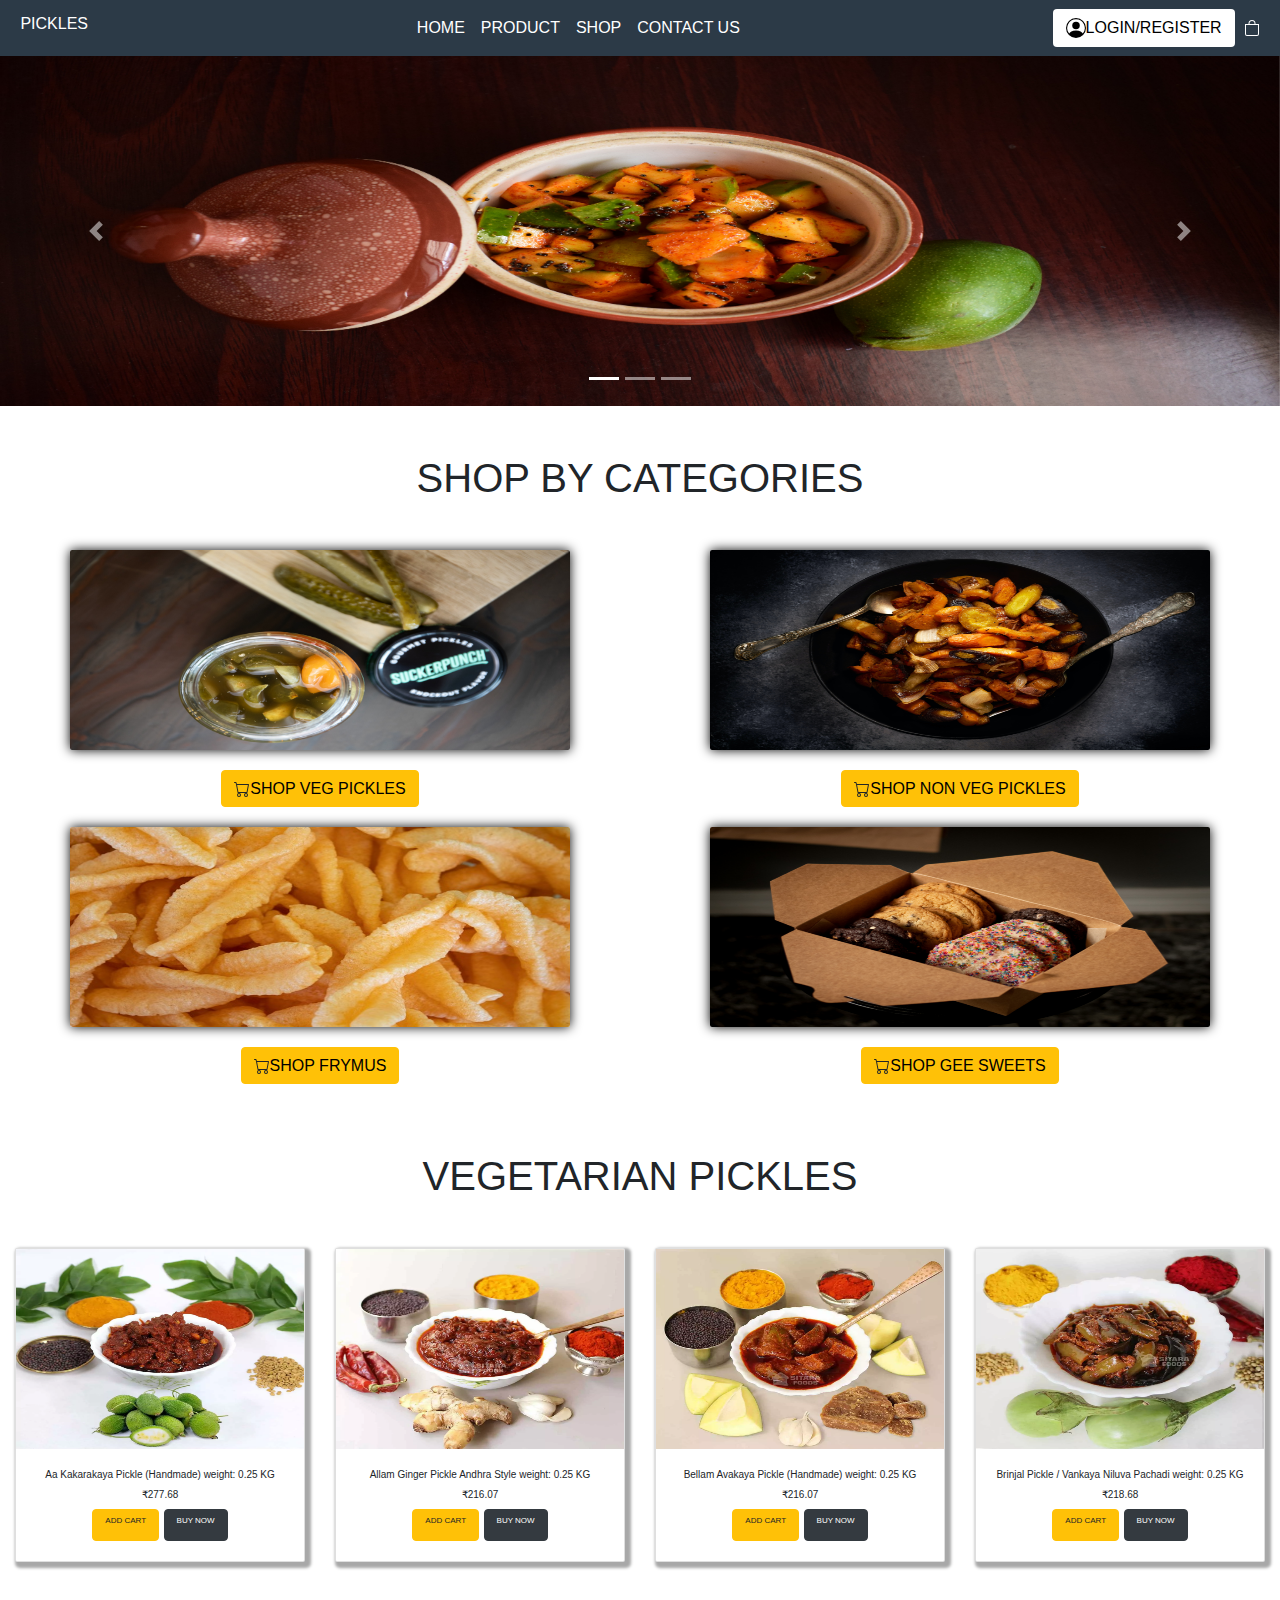
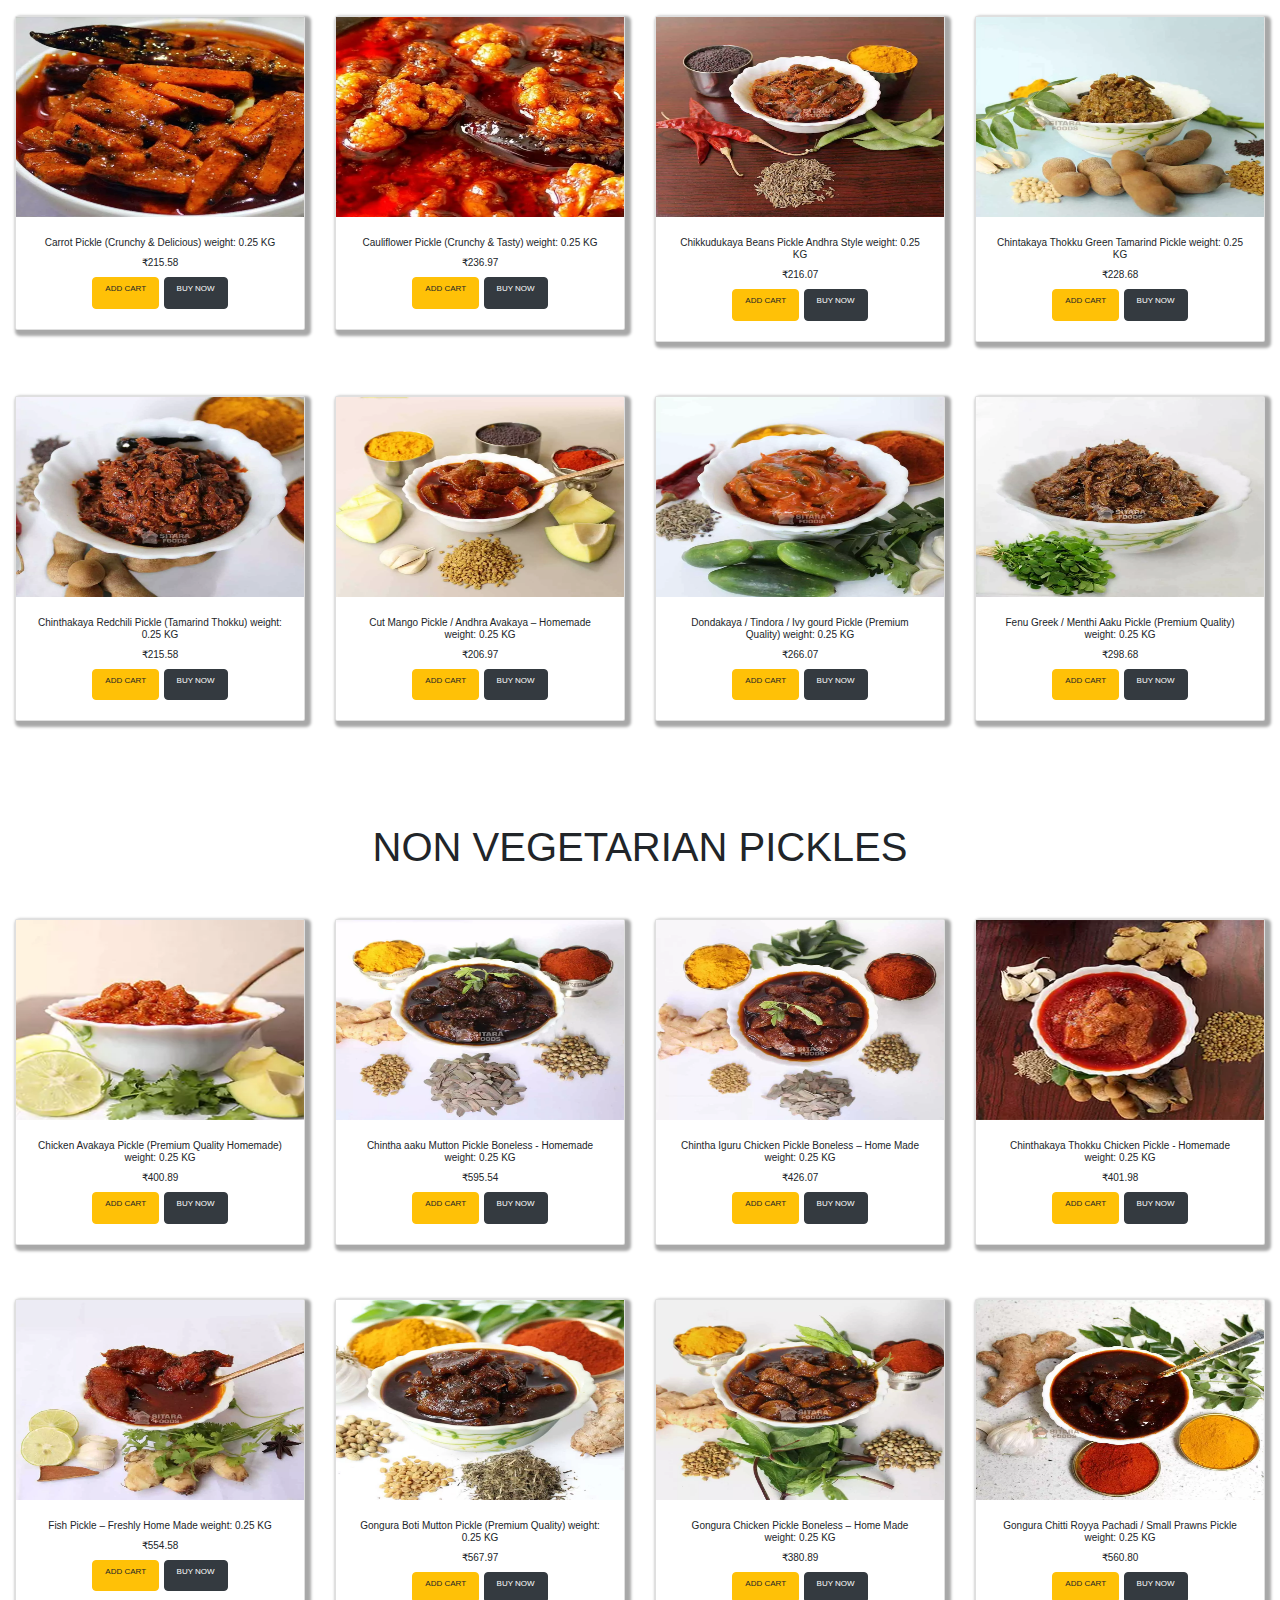
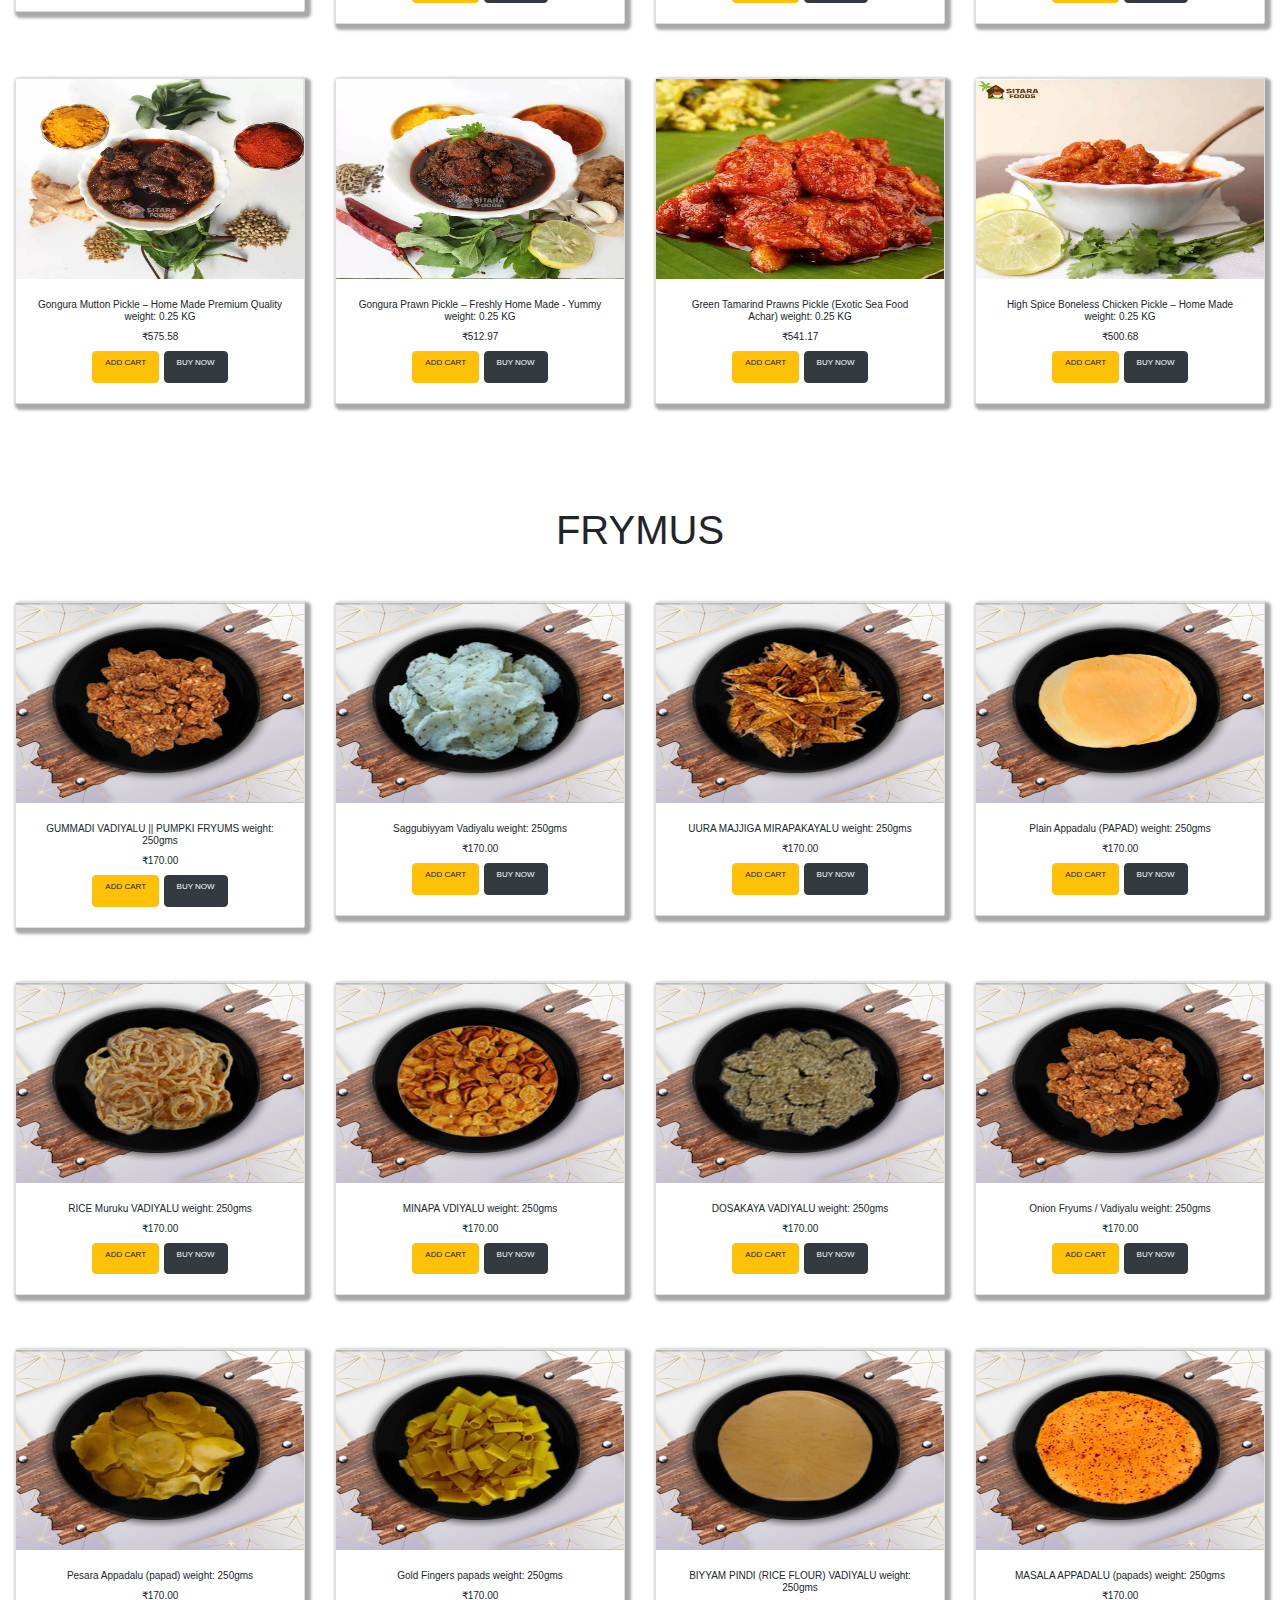
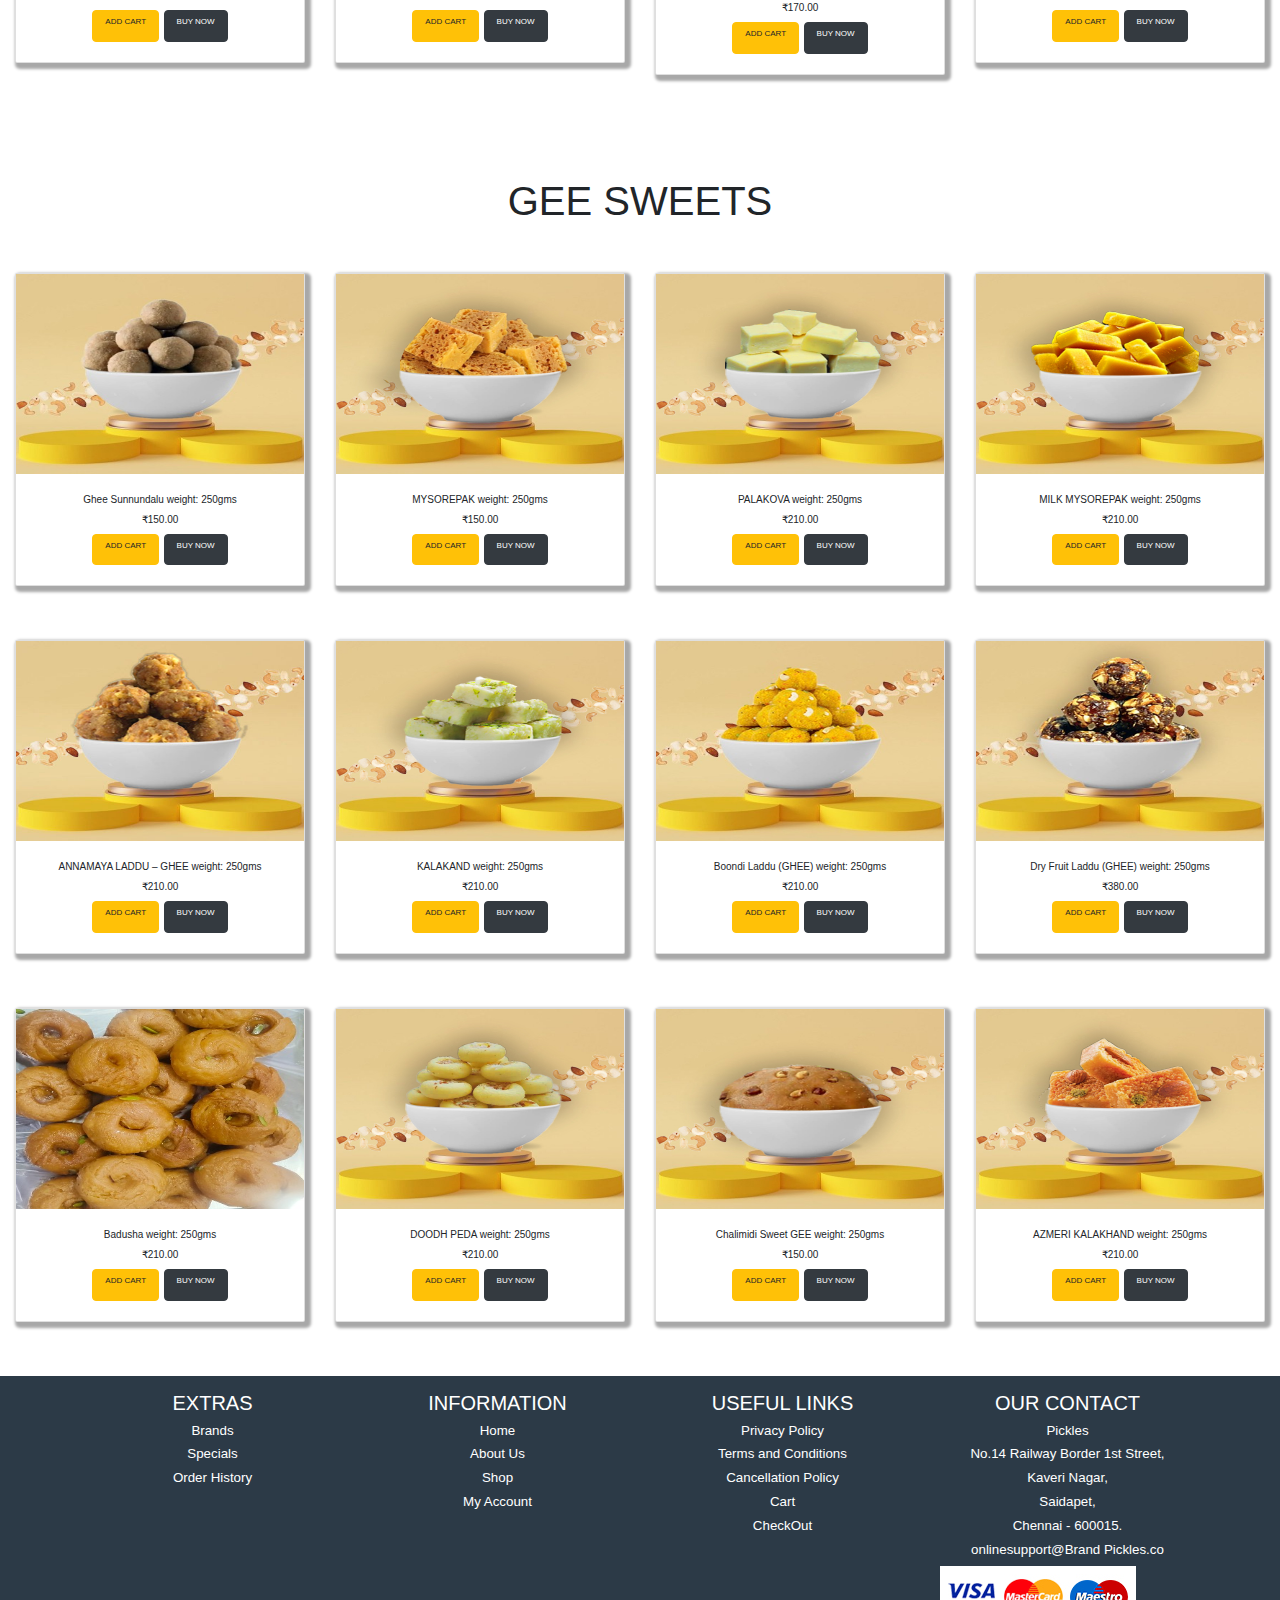
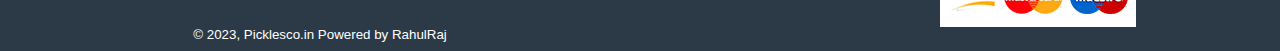
<file: index.html>
<!DOCTYPE html>
<html lang="en">
<head>
    <meta charset="UTF-8">
    <meta http-equiv="X-UA-Compatible" content="IE=edge">
    <meta name="viewport" content="width=device-width, initial-scale=1.0">
    <title>Pickle</title>
     <!-- CSS only -->
     <link href="https://cdn.jsdelivr.net/npm/bootstrap@5.2.2/dist/css/bootstrap.min.css" rel="stylesheet" 
     integrity="sha384-Zenh87qX5JnK2Jl0vWa8Ck2rdkQ2Bzep5IDxbcnCeuOxjzrPF/et3URy9Bv1WTRi" crossorigin="anonymous">
     <link rel="stylesheet" href="https://cdn.jsdelivr.net/npm/bootstrap@4.0.0/dist/css/bootstrap.min.css"
     integrity="sha384-Gn5384xqQ1aoWXA+058RXPxPg6fy4IWvTNh0E263XmFcJlSAwiGgFAW/dAiS6JXm" crossorigin="anonymous">
     <link rel="stylesheet" href="Style.css">
</head>
<body>
    <!-- NAVBAR -->
        <nav class="navbar navbar-expand-lg"  id="navbar">
                <a class="navbar-brand" href="#" style="color: rgb(255, 255, 255)"><h6>&nbsp;PICKLES</h6></a>
                <button class="navbar-toggler" type="button" style="color: rgb(255, 255, 255);"  data-bs-toggle="collapse"   data-bs-target="#navbarNav"  aria-expanded="false" >
                </style>
                <svg xmlns="http://www.w3.org/2000/svg" width="24" height="24" fill="currentColor" class="bi bi-card-list" viewBox="0 0 16 16">
                    <path d="M14.5 3a.5.5 0 0 1 .5.5v9a.5.5 0 0 1-.5.5h-13a.5.5 0 0 1-.5-.5v-9a.5.5 0 0 1 .5-.5h13zm-13-1A1.5 1.5 0 0 0 0 3.5v9A1.5 1.5 0 0 0 1.5 14h13a1.5 1.5 0 0 0 1.5-1.5v-9A1.5 1.5 0 0 0 14.5 2h-13z"/>
                    <path d="M5 8a.5.5 0 0 1 .5-.5h7a.5.5 0 0 1 0 1h-7A.5.5 0 0 1 5 8zm0-2.5a.5.5 0 0 1 .5-.5h7a.5.5 0 0 1 0 1h-7a.5.5 0 0 1-.5-.5zm0 5a.5.5 0 0 1 .5-.5h7a.5.5 0 0 1 0 1h-7a.5.5 0 0 1-.5-.5zm-1-5a.5.5 0 1 1-1 0 .5.5 0 0 1 1 0zM4 8a.5.5 0 1 1-1 0 .5.5 0 0 1 1 0zm0 2.5a.5.5 0 1 1-1 0 .5.5 0 0 1 1 0z"/>
                  </svg>
                </button>
                <div class="collapse navbar-collapse" id="navbarNav" >
                    <ul class="navbar-nav mx-auto">    
                        <li class="nav-item" >
                            <a class="nav-link" href="#"  style="color: rgb(255, 255, 255)">HOME</a>
                        </li>
                        <li class="nav-item">
                            <a class="nav-link" href="#product" style="color: rgb(255, 255, 255)">PRODUCT</a>
                          </li>
                        <li class="nav-item">
                            <a class="nav-link" href="#veg" style="color: rgb(255, 255, 255)">SHOP</a>
                        </li>
                        <li class="nav-item">
                            <a class="nav-link" href="#contact" style="color: rgb(255, 255, 255)">CONTACT US</a>
                        </li>
                    </ul>
                    <div class="flexx">
                        <button class="btn " style="color:  black" id="btnn"><svg xmlns="http://www.w3.org/2000/svg" width="20" height="20" fill="currentColor" class="bi bi-person-circle" viewBox="0 0 16 16">
                            <path d="M11 6a3 3 0 1 1-6 0 3 3 0 0 1 6 0z"/>
                            <path fill-rule="evenodd" d="M0 8a8 8 0 1 1 16 0A8 8 0 0 1 0 8zm8-7a7 7 0 0 0-5.468 11.37C3.242 11.226 4.805 10 8 10s4.757 1.225 5.468 2.37A7 7 0 0 0 8 1z"/>
                          </svg>LOGIN/REGISTER</button>
                          &nbsp;&nbsp;
                          <svg style="color: rgb(255, 255, 255)" xmlns="http://www.w3.org/2000/svg" width="16" height="16" fill="currentColor" class="bi bi-bag" viewBox="0 0 16 16" id="bag">
                            <path d="M8 1a2.5 2.5 0 0 1 2.5 2.5V4h-5v-.5A2.5 2.5 0 0 1 8 1zm3.5 3v-.5a3.5 3.5 0 1 0-7 0V4H1v10a2 2 0 0 0 2 2h10a2 2 0 0 0 2-2V4h-3.5zM2 5h12v9a1 1 0 0 1-1 1H3a1 1 0 0 1-1-1V5z"/>
                          </svg>&nbsp;
                    </div>
                    
                </div>
        </nav>
    <!-- Carousel -->
    <section id="#">
        <div id="carouselExampleIndicators" class="carousel slide" data-ride="carousel">
            <ol class="carousel-indicators">
              <li data-target="#carouselExampleIndicators" data-slide-to="0" class="active"></li>
              <li data-target="#carouselExampleIndicators" data-slide-to="1"></li>
              <li data-target="#carouselExampleIndicators" data-slide-to="2"></li>
            </ol>
            <div class="carousel-inner">
              <div class="carousel-item active">
                <img class="d-block w-100 img-fluid" src="sll3.jpg"  alt="First slide">
              </div>
              <div class="carousel-item">
                <img class="d-block w-100 img-fluid"  src="slide1.jpg"  alt="Second slide">
              </div>
              <div class="carousel-item">
                <img class="d-block w-100 img-fluid" src="sl2.jpg" alt="Third slide">
              </div>
            </div>
            <a class="carousel-control-prev" href="#carouselExampleIndicators" role="button" data-slide="prev">
              <span class="carousel-control-prev-icon" aria-hidden="true"></span>
              <span class="sr-only">Previous</span>
            </a>
            <a class="carousel-control-next" href="#carouselExampleIndicators" role="button" data-slide="next">
              <span class="carousel-control-next-icon" aria-hidden="true"></span>
              <span class="sr-only">Next</span>
            </a>
          </div>
    </section>
    <!-- Product -->
    <section id="product">
        <div class="container-fluid">
            <h1 class="text-center my-5">SHOP BY CATEGORIES</h1>
            <div class="row"> 
                <div class="col-lg-6">
                    <div class="card">
                        <img class="img-fluid mx-auto d-block" src="vegpick.jpg" alt="dcc">
                    </div>
                    <div class="card-body text-center">
                        <button class="btn btn-warning "><svg xmlns="http://www.w3.org/2000/svg" width="16" height="16" fill="currentColor" class="bi bi-cart" viewBox="0 0 16 16">
                            <path d="M0 1.5A.5.5 0 0 1 .5 1H2a.5.5 0 0 1 .485.379L2.89 3H14.5a.5.5 0 0 1 .491.592l-1.5 8A.5.5 0 0 1 13 12H4a.5.5 0 0 1-.491-.408L2.01 3.607 1.61 2H.5a.5.5 0 0 1-.5-.5zM3.102 4l1.313 7h8.17l1.313-7H3.102zM5 12a2 2 0 1 0 0 4 2 2 0 0 0 0-4zm7 0a2 2 0 1 0 0 4 2 2 0 0 0 0-4zm-7 1a1 1 0 1 1 0 2 1 1 0 0 1 0-2zm7 0a1 1 0 1 1 0 2 1 1 0 0 1 0-2z"/>
                          </svg><a href="#veg" style="color: black;"><h6 class="mx-auto d-block">SHOP VEG PICKLES</h6></a></button> 
                    </div>
                </div>
                <div class="col-lg-6">
                    <div class="card">
                        <img class="img-fluid mx-auto d-block" src="non veg.jpg" alt="dcc">
                    </div>
                    <div class="card-body text-center">
                        <button class="btn btn-warning "><svg xmlns="http://www.w3.org/2000/svg" width="16" height="16" fill="currentColor" class="bi bi-cart" viewBox="0 0 16 16">
                            <path d="M0 1.5A.5.5 0 0 1 .5 1H2a.5.5 0 0 1 .485.379L2.89 3H14.5a.5.5 0 0 1 .491.592l-1.5 8A.5.5 0 0 1 13 12H4a.5.5 0 0 1-.491-.408L2.01 3.607 1.61 2H.5a.5.5 0 0 1-.5-.5zM3.102 4l1.313 7h8.17l1.313-7H3.102zM5 12a2 2 0 1 0 0 4 2 2 0 0 0 0-4zm7 0a2 2 0 1 0 0 4 2 2 0 0 0 0-4zm-7 1a1 1 0 1 1 0 2 1 1 0 0 1 0-2zm7 0a1 1 0 1 1 0 2 1 1 0 0 1 0-2z"/>
                          </svg><a href="#non-veg" style="color: black;"><h6 class="mx-auto d-block">SHOP NON VEG PICKLES</h6></a></button> 
                    </div>
                </div>
                <div class="col-lg-6">
                    <div class="card">
                        <img class="img-fluid mx-auto d-block" src="frymus.jpg" alt="dcc">
                    </div>
                    <div class="card-body text-center">
                        <button class="btn btn-warning "><svg xmlns="http://www.w3.org/2000/svg" width="16" height="16" fill="currentColor" class="bi bi-cart" viewBox="0 0 16 16">
                            <path d="M0 1.5A.5.5 0 0 1 .5 1H2a.5.5 0 0 1 .485.379L2.89 3H14.5a.5.5 0 0 1 .491.592l-1.5 8A.5.5 0 0 1 13 12H4a.5.5 0 0 1-.491-.408L2.01 3.607 1.61 2H.5a.5.5 0 0 1-.5-.5zM3.102 4l1.313 7h8.17l1.313-7H3.102zM5 12a2 2 0 1 0 0 4 2 2 0 0 0 0-4zm7 0a2 2 0 1 0 0 4 2 2 0 0 0 0-4zm-7 1a1 1 0 1 1 0 2 1 1 0 0 1 0-2zm7 0a1 1 0 1 1 0 2 1 1 0 0 1 0-2z"/>
                          </svg><a href="#fry" style="color: black;"><h6 class="mx-auto d-block">SHOP FRYMUS</h6></a></button> 
                    </div>
                </div>
                <div class="col-lg-6">
                    <div class="card">
                        <img class="img-fluid mx-auto d-block" src="sweets.jpg" alt="dcc">
                    </div>
                    <div class="card-body text-center">
                        <button class="btn btn-warning "><svg xmlns="http://www.w3.org/2000/svg" width="16" height="16" fill="currentColor" class="bi bi-cart" viewBox="0 0 16 16">
                            <path d="M0 1.5A.5.5 0 0 1 .5 1H2a.5.5 0 0 1 .485.379L2.89 3H14.5a.5.5 0 0 1 .491.592l-1.5 8A.5.5 0 0 1 13 12H4a.5.5 0 0 1-.491-.408L2.01 3.607 1.61 2H.5a.5.5 0 0 1-.5-.5zM3.102 4l1.313 7h8.17l1.313-7H3.102zM5 12a2 2 0 1 0 0 4 2 2 0 0 0 0-4zm7 0a2 2 0 1 0 0 4 2 2 0 0 0 0-4zm-7 1a1 1 0 1 1 0 2 1 1 0 0 1 0-2zm7 0a1 1 0 1 1 0 2 1 1 0 0 1 0-2z"/>
                          </svg><a href="#gee-sweet" style="color: black;"><h6 class="mx-auto d-block">SHOP GEE SWEETS</h6></a></button> 
                    </div>
            </div>
    </section>
    <!-- VEG PICKLES-->
    <section id="veg">
        <div class="container-fluid">
            <h1 class="text-center my-5">VEGETARIAN PICKLES</h1>
            <div class="row">
                <div class="col-lg-3">
                    <div class="card">
                        <img class="img-fluid mx-auto d-block" src="veg1.webp" alt="dcc">
                        <div class="card-body text-center">
                            <h5 class="card-text">Aa Kakarakaya Pickle (Handmade) 
                                weight: 0.25 KG</h5>
                            <h5 class="card-text">₹277.68</h5>
                            <button class="btn btn-warning "><h6 class="mx-auto d-block">ADD CART</h6></button> <button class="btn btn-dark"><h6 class="mx-auto d-block">BUY NOW</h6></button>
                        </div>
                    </div>
                    <br>
                </div>
                <div class="col-lg-3">
                    <div class="card">
                        <img class="img-fluid mx-auto d-block" src="veg2.webp" alt="dcc">
                        <div class="card-body text-center">
                            <h5 class="card-text">Allam Ginger Pickle Andhra Style
                                weight: 0.25 KG</h5>
                            <h5 class="card-text">₹216.07</h5>
                            <button class="btn btn-warning "><h6 class="mx-auto d-block">ADD CART</h6></button> <button class="btn btn-dark"><h6 class="mx-auto d-block">BUY NOW</h6></button>
                        </div>
                    </div>
                    <br>
                </div>
                <div class="col-lg-3">
                    <div class="card">
                        <img class="img-fluid mx-auto d-block" src="veg3.webp" alt="dcc">
                        <div class="card-body text-center">
                            <h5 class="card-text">Bellam Avakaya Pickle (Handmade)
                                weight: 0.25 KG</h5>
                            <h5 class="card-text">₹216.07</h5>
                            <button class="btn btn-warning "><h6 class="mx-auto d-block">ADD CART</h6></button> <button class="btn btn-dark"><h6 class="mx-auto d-block">BUY NOW</h6></button>
                        </div>
                    </div>
                    <br>
                </div>
                <div class="col-lg-3">
                    <div class="card">
                        <img class="img-fluid mx-auto d-block" src="veg4.webp" alt="dcc">
                        <div class="card-body text-center">
                            <h5 class="card-text">Brinjal Pickle / Vankaya Niluva Pachadi
                                weight: 0.25 KG</h5>
                            <h5 class="card-text">₹218.68</h5>
                            <button class="btn btn-warning "><h6 class="mx-auto d-block">ADD CART</h6></button> <button class="btn btn-dark"><h6 class="mx-auto d-block">BUY NOW</h6></button>
                        </div>
                    </div>
                    <br>
                </div>
                <div class="col-lg-3">
                    <div class="card">
                        <img class="img-fluid mx-auto d-block" src="veg5.webp" alt="dcc">
                        <div class="card-body text-center">
                            <h5 class="card-text">
                                Carrot Pickle (Crunchy & Delicious) 
                                weight: 0.25 KG</h5>
                            <h5 class="card-text">₹215.58</h5>
                            <button class="btn btn-warning "><h6 class="mx-auto d-block">ADD CART</h6></button> <button class="btn btn-dark"><h6 class="mx-auto d-block">BUY NOW</h6></button>
                        </div>
                    </div>
                    <br>
                </div>
                <div class="col-lg-3">
                    <div class="card">
                        <img class="img-fluid mx-auto d-block" src="veg6.webp" alt="dcc">
                        <div class="card-body text-center">
                            <h5 class="card-text">
                                Cauliflower Pickle (Crunchy & Tasty)
                                weight: 0.25 KG</h5>
                            <h5 class="card-text">₹236.97</h5>
                            <button class="btn btn-warning "><h6 class="mx-auto d-block">ADD CART</h6></button> <button class="btn btn-dark"><h6 class="mx-auto d-block">BUY NOW</h6></button>
                        </div>
                    </div>
                    <br>
                </div>
                <div class="col-lg-3">
                    <div class="card">
                        <img class="img-fluid mx-auto d-block" src="veg7.webp" alt="dcc">
                        <div class="card-body text-center">
                            <h5 class="card-text">
                                Chikkudukaya Beans Pickle Andhra Style
                                weight: 0.25 KG</h5>
                            <h5 class="card-text">₹216.07</h5>
                            <button class="btn btn-warning "><h6 class="mx-auto d-block">ADD CART</h6></button> <button class="btn btn-dark"><h6 class="mx-auto d-block">BUY NOW</h6></button>
                        </div>
                    </div>
                    <br>
                </div>
                <div class="col-lg-3">
                    <div class="card">
                        <img class="img-fluid mx-auto d-block" src="veg8.webp" alt="dcc">
                        <div class="card-body text-center">
                            <h5 class="card-text">
                                Chintakaya Thokku Green Tamarind Pickle
                                weight: 0.25 KG</h5>
                            <h5 class="card-text">₹228.68</h5>
                            <button class="btn btn-warning "><h6 class="mx-auto d-block">ADD CART</h6></button> <button class="btn btn-dark"><h6 class="mx-auto d-block">BUY NOW</h6></button>
                        </div>
                    </div>
                    <br>
                </div>
                <div class="col-lg-3">
                    <div class="card">
                        <img class="img-fluid mx-auto d-block" src="veg9.webp" alt="dcc">
                        <div class="card-body text-center">
                            <h5 class="card-text">
                                Chinthakaya Redchili Pickle (Tamarind Thokku)
                                weight: 0.25 KG</h5>
                            <h5 class="card-text">₹215.58</h5>
                            <button class="btn btn-warning "><h6 class="mx-auto d-block">ADD CART</h6></button> <button class="btn btn-dark"><h6 class="mx-auto d-block">BUY NOW</h6></button>
                        </div>
                    </div>
                    <br>
                </div>
                <div class="col-lg-3">
                    <div class="card">
                        <img class="img-fluid mx-auto d-block" src="veg10.webp" alt="dcc">
                        <div class="card-body text-center">
                            <h5 class="card-text">
                                Cut Mango Pickle / Andhra Avakaya – Homemade
                                weight: 0.25 KG</h5>
                            <h5 class="card-text">₹206.97</h5>
                            <button class="btn btn-warning "><h6 class="mx-auto d-block">ADD CART</h6></button> <button class="btn btn-dark"><h6 class="mx-auto d-block">BUY NOW</h6></button>
                        </div>
                    </div>
                    <br>
                </div>
                <div class="col-lg-3">
                    <div class="card">
                        <img class="img-fluid mx-auto d-block" src="veg11.webp" alt="dcc">
                        <div class="card-body text-center">
                            <h5 class="card-text">
                                Dondakaya / Tindora / Ivy gourd Pickle (Premium Quality)
                                weight: 0.25 KG</h5>
                            <h5 class="card-text">₹266.07</h5>
                            <button class="btn btn-warning "><h6 class="mx-auto d-block">ADD CART</h6></button> <button class="btn btn-dark"><h6 class="mx-auto d-block">BUY NOW</h6></button>
                        </div>
                    </div>
                    <br>
                </div>
                <div class="col-lg-3">
                    <div class="card">
                        <img class="img-fluid mx-auto d-block" src="veg12.webp" alt="dcc">
                        <div class="card-body text-center">
                            <h5 class="card-text">
                                Fenu Greek / Menthi Aaku Pickle (Premium Quality)
                                weight: 0.25 KG</h5>
                            <h5 class="card-text">₹298.68</h5>
                            <button class="btn btn-warning "><h6 class="mx-auto d-block">ADD CART</h6></button> <button class="btn btn-dark"><h6 class="mx-auto d-block">BUY NOW</h6></button>
                        </div>
                    </div>
                    <br>
                </div>
            </div>
        </div>
    </section>
     <!--Non  VEG PICKLES-->
     <section id="non-veg">
        <div class="container-fluid">
            <h1 class="text-center my-5">NON VEGETARIAN PICKLES</h1>
            <div class="row">
                <div class="col-lg-3">
                    <div class="card">
                        <img class="img-fluid mx-auto d-block" src="nonveg1.webp" alt="dcc">
                        <div class="card-body text-center">
                            <h5 class="card-text">Chicken Avakaya Pickle (Premium Quality Homemade)
                                weight: 0.25 KG</h5>
                            <h5 class="card-text">₹400.89 </h5>
                            <button class="btn btn-warning "><h6 class="mx-auto d-block">ADD CART</h6></button> <button class="btn btn-dark"><h6 class="mx-auto d-block">BUY NOW</h6></button>
                        </div>
                    </div>
                    <br>
                </div>
                <div class="col-lg-3">
                    <div class="card">
                        <img class="img-fluid mx-auto d-block" src="nonveg2.webp" alt="dcc">
                        <div class="card-body text-center">
                            <h5 class="card-text">Chintha aaku Mutton Pickle Boneless - Homemade
                                  weight: 0.25 KG</h5>
                            <h5 class="card-text">₹595.54 </h5>
                            <button class="btn btn-warning "><h6 class="mx-auto d-block">ADD CART</h6></button> <button class="btn btn-dark"><h6 class="mx-auto d-block">BUY NOW</h6></button>
                        </div>
                    </div>
                    <br>
                </div>
                <div class="col-lg-3">
                    <div class="card">
                        <img class="img-fluid mx-auto d-block" src="nonveg3.webp" alt="dcc">
                        <div class="card-body text-center">
                            <h5 class="card-text">
                                Chintha Iguru Chicken Pickle Boneless – Home Made
                                weight: 0.25 KG</h5>
                            <h5 class="card-text">₹426.07</h5>
                            <button class="btn btn-warning "><h6 class="mx-auto d-block">ADD CART</h6></button> <button class="btn btn-dark"><h6 class="mx-auto d-block">BUY NOW</h6></button>
                        </div>
                    </div>
                    <br>
                </div>
                <div class="col-lg-3">
                    <div class="card">
                        <img class="img-fluid mx-auto d-block" src="nonveg4.webp" alt="dcc">
                        <div class="card-body text-center">
                            <h5 class="card-text">Chinthakaya Thokku Chicken Pickle - Homemade
                                weight: 0.25 KG</h5>
                            <h5 class="card-text">₹401.98</h5>
                            <button class="btn btn-warning "><h6 class="mx-auto d-block">ADD CART</h6></button> <button class="btn btn-dark"><h6 class="mx-auto d-block">BUY NOW</h6></button>
                        </div>
                    </div>
                    <br>
                </div>
                <div class="col-lg-3">
                    <div class="card">
                        <img class="img-fluid mx-auto d-block" src="nonveg5.webp" alt="dcc">
                        <div class="card-body text-center">
                            <h5 class="card-text">
                                Fish Pickle – Freshly Home Made  
                                weight: 0.25 KG</h5>
                            <h5 class="card-text">₹554.58</h5>
                            <button class="btn btn-warning "><h6 class="mx-auto d-block">ADD CART</h6></button> <button class="btn btn-dark"><h6 class="mx-auto d-block">BUY NOW</h6></button>
                        </div>
                    </div>
                    <br>
                </div>
                <div class="col-lg-3">
                    <div class="card">
                        <img class="img-fluid mx-auto d-block" src="nonveg6.webp" alt="dcc">
                        <div class="card-body text-center">
                            <h5 class="card-text">
                                Gongura Boti Mutton Pickle (Premium Quality)
                                weight: 0.25 KG</h5>
                            <h5 class="card-text">₹567.97</h5>
                            <button class="btn btn-warning "><h6 class="mx-auto d-block">ADD CART</h6></button> <button class="btn btn-dark"><h6 class="mx-auto d-block">BUY NOW</h6></button>
                        </div>
                    </div>
                    <br>
                </div>
                <div class="col-lg-3">
                    <div class="card">
                        <img class="img-fluid mx-auto d-block" src="nonveg7.webp" alt="dcc">
                        <div class="card-body text-center">
                            <h5 class="card-text">
                                Gongura Chicken Pickle Boneless – Home Made
                                weight: 0.25 KG</h5>
                            <h5 class="card-text">₹380.89</h5>
                            <button class="btn btn-warning "><h6 class="mx-auto d-block">ADD CART</h6></button> <button class="btn btn-dark"><h6 class="mx-auto d-block">BUY NOW</h6></button>
                        </div>
                    </div>
                    <br>
                </div>
                <div class="col-lg-3">
                    <div class="card">
                        <img class="img-fluid mx-auto d-block" src="nonveg8.webp" alt="dcc">
                        <div class="card-body text-center">
                            <h5 class="card-text">
                                Gongura Chitti Royya Pachadi / Small Prawns Pickle
                                weight: 0.25 KG</h5>
                            <h5 class="card-text">₹560.80</h5>
                            <button class="btn btn-warning "><h6 class="mx-auto d-block">ADD CART</h6></button> <button class="btn btn-dark"><h6 class="mx-auto d-block">BUY NOW</h6></button>
                        </div>
                    </div>
                    <br>
                </div>
                <div class="col-lg-3">
                    <div class="card">
                        <img class="img-fluid mx-auto d-block" src="nonveg9.webp" alt="dcc">
                        <div class="card-body text-center">
                            <h5 class="card-text">
                                Gongura Mutton Pickle – Home Made Premium Quality
                                weight: 0.25 KG</h5>
                            <h5 class="card-text">₹575.58</h5>
                            <button class="btn btn-warning "><h6 class="mx-auto d-block">ADD CART</h6></button> <button class="btn btn-dark"><h6 class="mx-auto d-block">BUY NOW</h6></button>
                        </div>
                    </div>
                    <br>
                </div>
                <div class="col-lg-3">
                    <div class="card">
                        <img class="img-fluid mx-auto d-block" src="nonveg10.webp" alt="dcc">
                        <div class="card-body text-center">
                            <h5 class="card-text">
                                Gongura Prawn Pickle – Freshly Home Made -  Yummy
                                weight: 0.25 KG</h5>
                            <h5 class="card-text">₹512.97</h5>
                            <button class="btn btn-warning "><h6 class="mx-auto d-block">ADD CART</h6></button> <button class="btn btn-dark"><h6 class="mx-auto d-block">BUY NOW</h6></button>
                        </div>
                    </div>
                    <br>
                </div>
                <div class="col-lg-3">
                    <div class="card">
                        <img class="img-fluid mx-auto d-block" src="nonveg11.webp" alt="dcc">
                        <div class="card-body text-center">
                            <h5 class="card-text">
                                Green Tamarind Prawns Pickle (Exotic Sea Food Achar)
                                weight: 0.25 KG</h5>
                            <h5 class="card-text">₹541.17</h5>
                            <button class="btn btn-warning "><h6 class="mx-auto d-block">ADD CART</h6></button> <button class="btn btn-dark"><h6 class="mx-auto d-block">BUY NOW</h6></button>
                        </div>
                    </div>
                    <br>
                </div>
                <div class="col-lg-3">
                    <div class="card">
                        <img class="img-fluid mx-auto d-block" src="nonveg12.webp" alt="dcc">
                        <div class="card-body text-center">
                            <h5 class="card-text">
                                High Spice Boneless Chicken Pickle – Home Made 
                                weight: 0.25 KG</h5>
                            <h5 class="card-text">₹500.68</h5>
                            <button class="btn btn-warning "><h6 class="mx-auto d-block">ADD CART</h6></button> <button class="btn btn-dark"><h6 class="mx-auto d-block">BUY NOW</h6></button>
                        </div>
                    </div>
                    <br>
                </div>
            </div>
        </div>
    </section>
    <!-- FRYMUS -->
    <section id="fry">
        <div class="container-fluid">
            <h1 class="text-center my-5">FRYMUS</h1>
            <div class="row">
                <div class="col-lg-3">
                    <div class="card">
                        <img class="img-fluid mx-auto d-block" src="fry1.jpg" alt="dcc">
                        <div class="card-body text-center">
                            <h5 class="card-text">GUMMADI VADIYALU || PUMPKI FRYUMS
                                weight: 250gms</h5>
                            <h5 class="card-text">₹170.00</h5>
                            <button class="btn btn-warning "><h6 class="mx-auto d-block">ADD CART</h6></button> <button class="btn btn-dark"><h6 class="mx-auto d-block">BUY NOW</h6></button>
                        </div>
                    </div>
                    <br>
                </div>
                <div class="col-lg-3">
                    <div class="card">
                        <img class="img-fluid mx-auto d-block" src="fry2.jpg" alt="dcc">
                        <div class="card-body text-center">
                            <h5 class="card-text">Saggubiyyam Vadiyalu
                                weight: 250gms</h5>
                            <h5 class="card-text">₹170.00</h5>
                            <button class="btn btn-warning "><h6 class="mx-auto d-block">ADD CART</h6></button> <button class="btn btn-dark"><h6 class="mx-auto d-block">BUY NOW</h6></button>
                        </div>
                    </div>
                    <br>
                </div>
                <div class="col-lg-3">
                    <div class="card">
                        <img class="img-fluid mx-auto d-block" src="fry3.jpg" alt="dcc">
                        <div class="card-body text-center">
                            <h5 class="card-text">
                                UURA MAJJIGA MIRAPAKAYALU 
                                weight: 250gms</h5>
                                <h5 class="card-text">₹170.00</h5>
                            <button class="btn btn-warning "><h6 class="mx-auto d-block">ADD CART</h6></button> <button class="btn btn-dark"><h6 class="mx-auto d-block">BUY NOW</h6></button>
                        </div>
                    </div>
                    <br>
                </div>
                <div class="col-lg-3">
                    <div class="card">
                        <img class="img-fluid mx-auto d-block" src="fry4.jpg" alt="dcc">
                        <div class="card-body text-center">
                            <h5 class="card-text">Plain Appadalu (PAPAD)
                                weight: 250gms</h5>
                                <h5 class="card-text">₹170.00</h5>
                            <button class="btn btn-warning "><h6 class="mx-auto d-block">ADD CART</h6></button> <button class="btn btn-dark"><h6 class="mx-auto d-block">BUY NOW</h6></button>
                        </div>
                    </div>
                    <br>
                </div>
                <div class="col-lg-3">
                    <div class="card">
                        <img class="img-fluid mx-auto d-block" src="fry5.jpg" alt="dcc">
                        <div class="card-body text-center">
                            <h5 class="card-text">
                                RICE Muruku VADIYALU 
                                weight: 250gms</h5>
                                <h5 class="card-text">₹170.00</h5>
                            <button class="btn btn-warning "><h6 class="mx-auto d-block">ADD CART</h6></button> <button class="btn btn-dark"><h6 class="mx-auto d-block">BUY NOW</h6></button>
                        </div>
                    </div>
                    <br>
                </div>
                <div class="col-lg-3">
                    <div class="card">
                        <img class="img-fluid mx-auto d-block" src="fry6.jpg" alt="dcc">
                        <div class="card-body text-center">
                            <h5 class="card-text">
                                MINAPA VDIYALU  
                                weight: 250gms</h5>
                            <h5 class="card-text">₹170.00</h5>
                            <button class="btn btn-warning "><h6 class="mx-auto d-block">ADD CART</h6></button> <button class="btn btn-dark"><h6 class="mx-auto d-block">BUY NOW</h6></button>
                        </div>
                    </div>
                    <br>
                </div>
                <div class="col-lg-3">
                    <div class="card">
                        <img class="img-fluid mx-auto d-block" src="fry7.jpg" alt="dcc">
                        <div class="card-body text-center">
                            <h5 class="card-text">
                                DOSAKAYA VADIYALU 
                                weight: 250gms</h5>
                                <h5 class="card-text">₹170.00</h5>
                            <button class="btn btn-warning "><h6 class="mx-auto d-block">ADD CART</h6></button> <button class="btn btn-dark"><h6 class="mx-auto d-block">BUY NOW</h6></button>
                        </div>
                    </div>
                    <br>
                </div>
                <div class="col-lg-3">
                    <div class="card">
                        <img class="img-fluid mx-auto d-block" src="fry8.jpg" alt="dcc">
                        <div class="card-body text-center">
                            <h5 class="card-text">
                                Onion Fryums / Vadiyalu 
                                weight: 250gms</h5>
                            <h5 class="card-text">₹170.00</h5>
                            <button class="btn btn-warning "><h6 class="mx-auto d-block">ADD CART</h6></button> <button class="btn btn-dark"><h6 class="mx-auto d-block">BUY NOW</h6></button>
                        </div>
                    </div>
                    <br>
                </div>
                <div class="col-lg-3">
                    <div class="card">
                        <img class="img-fluid mx-auto d-block" src="fry9.jpg" alt="dcc">
                        <div class="card-body text-center">
                            <h5 class="card-text">
                                Pesara Appadalu (papad) 
                                weight: 250gms</h5>
                            <h5 class="card-text">₹170.00</h5>
                            <button class="btn btn-warning "><h6 class="mx-auto d-block">ADD CART</h6></button> <button class="btn btn-dark"><h6 class="mx-auto d-block">BUY NOW</h6></button>
                        </div>
                    </div>
                    <br>
                </div>
                <div class="col-lg-3">
                    <div class="card">
                        <img class="img-fluid mx-auto d-block" src="fry11.jpg" alt="dcc">
                        <div class="card-body text-center">
                            <h5 class="card-text">
                                Gold Fingers papads
                                weight: 250gms</h5>
                            <h5 class="card-text">₹170.00</h5>
                            <button class="btn btn-warning "><h6 class="mx-auto d-block">ADD CART</h6></button> <button class="btn btn-dark"><h6 class="mx-auto d-block">BUY NOW</h6></button>
                        </div>
                    </div>
                    <br>
                </div>
                <div class="col-lg-3">
                    <div class="card">
                        <img class="img-fluid mx-auto d-block" src="fry10.jpg" alt="dcc">
                        <div class="card-body text-center">
                            <h5 class="card-text">
                                BIYYAM PINDI (RICE FLOUR) VADIYALU
                                weight: 250gms</h5>
                                <h5 class="card-text">₹170.00</h5>
                            <button class="btn btn-warning "><h6 class="mx-auto d-block">ADD CART</h6></button> <button class="btn btn-dark"><h6 class="mx-auto d-block">BUY NOW</h6></button>
                        </div>
                    </div>
                    <br>
                </div>
                <div class="col-lg-3">
                    <div class="card">
                        <img class="img-fluid mx-auto d-block" src="fry12.jpg" alt="dcc">
                        <div class="card-body text-center">
                            <h5 class="card-text">
                                MASALA APPADALU (papads)
                                weight: 250gms</h5>
                                <h5 class="card-text">₹170.00</h5>
                            <button class="btn btn-warning "><h6 class="mx-auto d-block">ADD CART</h6></button> <button class="btn btn-dark"><h6 class="mx-auto d-block">BUY NOW</h6></button>
                        </div>
                    </div>
                    <br>
                </div>
            </div>
        </div>
    </section>
    <!-- GEE SWEET -->
    <section id="gee-sweet">
        <div class="container-fluid">
            <h1 class="text-center my-5">GEE SWEETS</h1>
            <div class="row">
                <div class="col-lg-3">
                    <div class="card">
                        <img class="img-fluid mx-auto d-block" src="gee1.jpg" alt="dcc">
                        <div class="card-body text-center">
                            <h5 class="card-text">Ghee Sunnundalu 
                                weight: 250gms</h5>
                            <h5 class="card-text">₹150.00 </h5>
                            <button class="btn btn-warning "><h6 class="mx-auto d-block">ADD CART</h6></button> <button class="btn btn-dark"><h6 class="mx-auto d-block">BUY NOW</h6></button>
                        </div>
                    </div>
                    <br>
                </div>
                <div class="col-lg-3">
                    <div class="card">
                        <img class="img-fluid mx-auto d-block" src="gee2.jpg" alt="dcc">
                        <div class="card-body text-center">
                            <h5 class="card-text">MYSOREPAK
                                weight: 250gms</h5>
                            <h5 class="card-text">₹150.00</h5>
                            <button class="btn btn-warning "><h6 class="mx-auto d-block">ADD CART</h6></button> <button class="btn btn-dark"><h6 class="mx-auto d-block">BUY NOW</h6></button>
                        </div>
                    </div>
                    <br>
                </div>
                <div class="col-lg-3">
                    <div class="card">
                        <img class="img-fluid mx-auto d-block" src="gee3.jpg" alt="dcc">
                        <div class="card-body text-center">
                            <h5 class="card-text">
                                PALAKOVA
                                weight: 250gms</h5>
                                <h5 class="card-text">₹210.00</h5>
                            <button class="btn btn-warning "><h6 class="mx-auto d-block">ADD CART</h6></button> <button class="btn btn-dark"><h6 class="mx-auto d-block">BUY NOW</h6></button>
                        </div>
                    </div>
                    <br>
                </div>
                <div class="col-lg-3">
                    <div class="card">
                        <img class="img-fluid mx-auto d-block" src="gee4.jpg" alt="dcc">
                        <div class="card-body text-center">
                            <h5 class="card-text">MILK MYSOREPAK
                                weight: 250gms</h5>
                                <h5 class="card-text">₹210.00</h5>
                            <button class="btn btn-warning "><h6 class="mx-auto d-block">ADD CART</h6></button> <button class="btn btn-dark"><h6 class="mx-auto d-block">BUY NOW</h6></button>
                        </div>
                    </div>
                    <br>
                </div>
                <div class="col-lg-3">
                    <div class="card">
                        <img class="img-fluid mx-auto d-block" src="gee5.jpg" alt="dcc">
                        <div class="card-body text-center">
                            <h5 class="card-text">
                                ANNAMAYA LADDU – GHEE
                                weight: 250gms</h5>
                                <h5 class="card-text">₹210.00</h5>
                            <button class="btn btn-warning "><h6 class="mx-auto d-block">ADD CART</h6></button> <button class="btn btn-dark"><h6 class="mx-auto d-block">BUY NOW</h6></button>
                        </div>
                    </div>
                    <br>
                </div>
                <div class="col-lg-3">
                    <div class="card">
                        <img class="img-fluid mx-auto d-block" src="gee6.jpg" alt="dcc">
                        <div class="card-body text-center">
                            <h5 class="card-text">
                                KALAKAND   
                                weight: 250gms</h5>
                            <h5 class="card-text">₹210.00</h5>
                            <button class="btn btn-warning "><h6 class="mx-auto d-block">ADD CART</h6></button> <button class="btn btn-dark"><h6 class="mx-auto d-block">BUY NOW</h6></button>
                        </div>
                    </div>
                    <br>
                </div>
                <div class="col-lg-3">
                    <div class="card">
                        <img class="img-fluid mx-auto d-block" src="gee7.jpg" alt="dcc">
                        <div class="card-body text-center">
                            <h5 class="card-text">
                                Boondi Laddu (GHEE)
                                weight: 250gms</h5>
                                <h5 class="card-text">₹210.00</h5>
                            <button class="btn btn-warning "><h6 class="mx-auto d-block">ADD CART</h6></button> <button class="btn btn-dark"><h6 class="mx-auto d-block">BUY NOW</h6></button>
                        </div>
                    </div>
                    <br>
                </div>
                <div class="col-lg-3">
                    <div class="card">
                        <img class="img-fluid mx-auto d-block" src="gee8.jpg" alt="dcc">
                        <div class="card-body text-center">
                            <h5 class="card-text">
                                Dry Fruit Laddu (GHEE)
                                weight: 250gms</h5>
                            <h5 class="card-text">₹380.00</h5>
                            <button class="btn btn-warning "><h6 class="mx-auto d-block">ADD CART</h6></button> <button class="btn btn-dark"><h6 class="mx-auto d-block">BUY NOW</h6></button>
                        </div>
                    </div>
                    <br>
                </div>
                <div class="col-lg-3">
                    <div class="card">
                        <img class="img-fluid mx-auto d-block" src="gee9.jpg" alt="dcc">
                        <div class="card-body text-center">
                            <h5 class="card-text">
                                Badusha
                                weight: 250gms</h5>
                            <h5 class="card-text">₹210.00</h5>
                            <button class="btn btn-warning "><h6 class="mx-auto d-block">ADD CART</h6></button> <button class="btn btn-dark"><h6 class="mx-auto d-block">BUY NOW</h6></button>
                        </div>
                    </div>
                    <br>
                </div>
                <div class="col-lg-3">
                    <div class="card">
                        <img class="img-fluid mx-auto d-block" src="gee10.jpg" alt="dcc">
                        <div class="card-body text-center">
                            <h5 class="card-text">
                                DOODH PEDA
                                weight: 250gms</h5>
                            <h5 class="card-text">₹210.00</h5>
                            <button class="btn btn-warning "><h6 class="mx-auto d-block">ADD CART</h6></button> <button class="btn btn-dark"><h6 class="mx-auto d-block">BUY NOW</h6></button>
                        </div>
                    </div>
                    <br>
                </div>
                <div class="col-lg-3">
                    <div class="card">
                        <img class="img-fluid mx-auto d-block" src="gee11.jpg" alt="dcc">
                        <div class="card-body text-center">
                            <h5 class="card-text">
                                Chalimidi Sweet GEE
                                weight: 250gms  </h5>
                                <h5 class="card-text"> ₹150.00</h5>
                            <button class="btn btn-warning "><h6 class="mx-auto d-block">ADD CART</h6></button> <button class="btn btn-dark"><h6 class="mx-auto d-block">BUY NOW</h6></button>
                        </div>
                    </div>
                    <br>
                </div>
                <div class="col-lg-3">
                    <div class="card">
                        <img class="img-fluid mx-auto d-block" src="gee12.jpg" alt="dcc">
                        <div class="card-body text-center">
                            <h5 class="card-text">
                                AZMERI KALAKHAND 
                                weight: 250gms</h5>
                                <h5 class="card-text">₹210.00</h5>
                            <button class="btn btn-warning "><h6 class="mx-auto d-block">ADD CART</h6></button> <button class="btn btn-dark"><h6 class="mx-auto d-block">BUY NOW</h6></button>
                        </div>
                    </div>
                    <br>
                </div>
            </div>
        </div>
    </section>
     <!-- contact -->
     <section id="contact">
        <div class="container">
          <div class="row">
            <div class="col-lg-3">
              <h5 class="text-center" style="color: #fff;">EXTRAS</h5>
              <h6 class="text-center" style="font-size: smaller; color:  #fff">Brands</h6>
              <h6 class="text-center" style="font-size: smaller; color:  #fff"> Specials</h6>
              <h6 class="text-center" style="font-size: smaller; color:  #fff">Order History</h6>
            </div>
            <div class="col-lg-3">
              <h5  class="text-center" style="color: #fff;">INFORMATION</h5>
              <h6  class="text-center" style="font-size: smaller; color:  #fff">Home</h6>
              <h6  class="text-center" style="font-size: smaller; color:  #fff">About Us</h6>
              <h6  class="text-center" style="font-size: smaller; color:  #fff">Shop</h6>
              <h6  class="text-center" style="font-size: smaller; color:  #fff">My Account</h6>
            </div>
            <div class="col-lg-3">
              <h5  class="text-center" style="color: #fff;">USEFUL LINKS</h5>
              <h6 class="text-center" style="font-size: smaller; color:  #fff">Privacy Policy</h6>
              <h6 class="text-center" style="font-size: smaller; color:  #fff">Terms and Conditions</h6>
              <h6 class="text-center" style="font-size: smaller; color:  #fff">Cancellation Policy</h6>
              <h6 class="text-center" style="font-size: smaller; color:  #fff">Cart</h6>
              <h6 class="text-center" style="font-size: smaller; color:  #fff">CheckOut</h6>
            </div>
            <div class="col-lg-3">
              <h5  class="text-center" style="color: #fff;">OUR CONTACT</h5>
              <h6 class="text-center" style="font-size: smaller; color:  #fff">Pickles </h6>
              <h6 class="text-center" style="font-size: smaller; color:  #fff">No.14 Railway Border 1st Street,</h6>
              <h6 class="text-center" style="font-size: smaller; color:  #fff">Kaveri Nagar,</h6>
              <h6 class="text-center" style="font-size: smaller; color:  #fff">Saidapet,</h6>
              <h6 class="text-center" style="font-size: smaller; color:  #fff">Chennai - 600015.</h6>
              <h6 class="text-center" style="font-size: smaller; color:  #fff">onlinesupport@Brand Pickles.co</h6>
              <img class="img-fluid" src="cards.png" id="visa">
            </div>
          </div>
        </div>
      </section>
      <section id="contact1">
        <div class="container-fluid">
          <div class="row">
            <div class="col-lg-6">
              <h5 class="text-center"style="font-size: smaller; color:  #fff">© 2023, Picklesco.in Powered by RahulRaj</h5>
            </div>
          </div>
        </div>
      </section>
    <script src="https://cdn.jsdelivr.net/npm/bootstrap@5.2.1/dist/js/bootstrap.bundle.min.js" 
    integrity="sha384-u1OknCvxWvY5kfmNBILK2hRnQC3Pr17a+RTT6rIHI7NnikvbZlHgTPOOmMi466C8" crossorigin="anonymous"></script>
    <script src="https://code.jquery.com/jquery-3.2.1.slim.min.js" integrity="sha384-KJ3o2DKtIkvYIK3UENzmM7KCkRr/rE9/Qpg6aAZGJwFDMVNA/GpGFF93hXpG5KkN" crossorigin="anonymous"></script>
    <script src="https://cdn.jsdelivr.net/npm/popper.js@1.12.9/dist/umd/popper.min.js" integrity="sha384-ApNbgh9B+Y1QKtv3Rn7W3mgPxhU9K/ScQsAP7hUibX39j7fakFPskvXusvfa0b4Q" crossorigin="anonymous"></script>
    <script src="https://cdn.jsdelivr.net/npm/bootstrap@4.0.0/dist/js/bootstrap.min.js" integrity="sha384-JZR6Spejh4U02d8jOt6vLEHfe/JQGiRRSQQxSfFWpi1MquVdAyjUar5+76PVCmYl" crossorigin="anonymous"></script>
</body>
</html>
</file>
<file: Style.css>
@import url('https://fonts.googleapis.com/css2?family=Poppins:wght@300&display=swap');

*{
    margin: 0;
    padding: 0;
    box-sizing: border-box;
}
#navbar{
    position: sticky;
    top: 0;
    left: 0;
    z-index: 100;
    padding: .5rem,5rem;
}
#navbar{
    background-color:#2C3A47!important;
}
.carousel-item img {
    height: 350px;
}
.nav-item a:hover{
    background-color: #fff !important;
    border-radius: 5px !important;
    color: black !important;
}
.col-lg-6 .card img {
    height: 200px !important;
    width: 500px !important;
    border-radius: 2px;
    box-shadow: 0 0 12px rgb(0, 0, 0);
}
.col-lg-6 .card {
    border: none !important;
}
.col-lg-6  .card-body {
    display: flex;
    align-items: center !important;
    justify-content: center !important;
}
.col-lg-6  .card-body button {
    display: flex;
    align-items: center;
    justify-content: center;
}
.bi {
    display: flex;
    align-items: center !important;
    justify-content: center !important;
    gap: 1px;
}
.col-lg-6  .card-body button h6{
    margin-top: 2px !important;
    margin-bottom: 2px !important;
}
.col-lg-3 .card {
    border-radius: 2px;
    box-shadow: 3px 3px 3px 3px rgb(168, 168, 168);
    margin-bottom: 30px !important;
}
.col-lg-3 .card-body h5 {
    font-size:10px !important;
}
.col-lg-3 .card img {
    height: 200px;
    width: 400px;
}
.col-lg-3 .card-body .btn h6{
    font-size: 8px !important;
}
#product .row .col-lg-6 .btn a h6{
    text-decoration: none !important;
}
button a{
    text-decoration: none !important;
}
#contact{
    background-color: #2C3A47;
}
#contact .container .row .col-lg-3 {
    margin-top: 15px !important;
} 

#contact1 {
    background-color: #2C3A47;
}
#btnn{
    display: flex;
    align-items: center !important;
    background-color: #fff;
}
#bag{
    display: flex;
}
.flexx{
    display: flex;
    align-items: center !important;
}
@media(max-width: 600px){
    #navbar a h6 {
        margin: 0 !important;
    }
    #carouselExampleIndicators img{
        height: 200px !important;
    }
    #product h1{
        margin-top: 30px !important;
        margin-bottom: 15px !important;
        font-size: 11px;
    }
    .row{
        height: auto;
        width: auto;
        display: grid;
        grid-template-columns: 50% 50%;
        row-gap: 8px;
    }
    .card-body button h6 {
        font-size: 9px !important;
    }
    .col-lg-6 .card-body{
        padding: 0% !important;
    }
    .col-lg-6  .btn {
        padding: 2px !important;
    }
    .col-lg-6 .card-body .btn h6 {
        margin-top: 1px;
        margin-bottom: 0 !important;
        text-align: center !important;
        justify-content: center !important;
    }
    .col-lg-6 .card img {
        height: 100px !important;
        width: 200px !important;
        border-radius: 2px;
        box-shadow: 0 0 3px rgb(0, 0, 0);
    }
    .col-lg-6 .card-body button {
        margin-top: 9px !important;
    }
    .col-lg-6 .card-body button svg {
        height: 9px;
        width: 9px;
    }
    .col-lg-3 .card img{
        height: 100px;
    }
    #veg .row{
        height: auto;
        width: auto;
        display: grid;
        grid-template-columns: 50% 50%;
        row-gap: 8px;
    }
    #veg h1 {
        margin-top: 30px !important;
        margin-bottom: 30px !important;
        font-size: 11px;
    }
    #non-veg h1 {
        margin-top: 30px !important;
        margin-bottom: 30px !important;
        font-size: 11px;
    }
    #fry h1 {
        margin-top: 30px !important;
        margin-bottom: 30px !important;
        font-size: 11px;
    }
    #gee-sweet h1 {
        margin-top: 30px !important;
        margin-bottom: 30px !important;
        font-size: 11px;
    }
    .col-lg-3 .card-body h5 {
        font-size: 7px !important;
    }
    .col-lg-3 .btn h6{
        display: flex !important;
        justify-content: center !important;
        align-items: center !important;
        font-size: 3px !important;
        margin: 0 !important;
    }
    .col-lg-3 .card-body {
        padding: 10px !important;
    }
    .col-lg-3 .card-body .btn h6{
        font-size: 5.5px !important;
    }
    .col-lg-3 .card img {
        border-radius: 2px;
        box-shadow: none !important;
    }
    .col-lg-3 .card { 
        border-radius: 2px;
        box-shadow: 2px 2px 2px 2px rgb(168, 168, 168);
        margin-bottom: 3px !important;
    }
    #contact .container .row .col-lg-3 h5 {
        font-size: 11px !important;
    }
    #contact .container .row .col-lg-3 h6 {
        font-size: 5px !important;
    }
    #contact{
        margin-top: 30px !important;
    }
    #contact1 h5{
        font-size: 6px !important;
    }
    #visa{
        margin-top: 10px !important;
    }
    .navbar-brand h6{
        font-size: 10px !important;
        margin-bottom: 0 !important;
    }
    #navbarNav ul li {
        font-size: 10px !important;
    }
    #carouselExampleIndicators img{
        height: 200px !important;
    }
    #btnn{
        font-size: 9px !important;
    }
}
</file>
